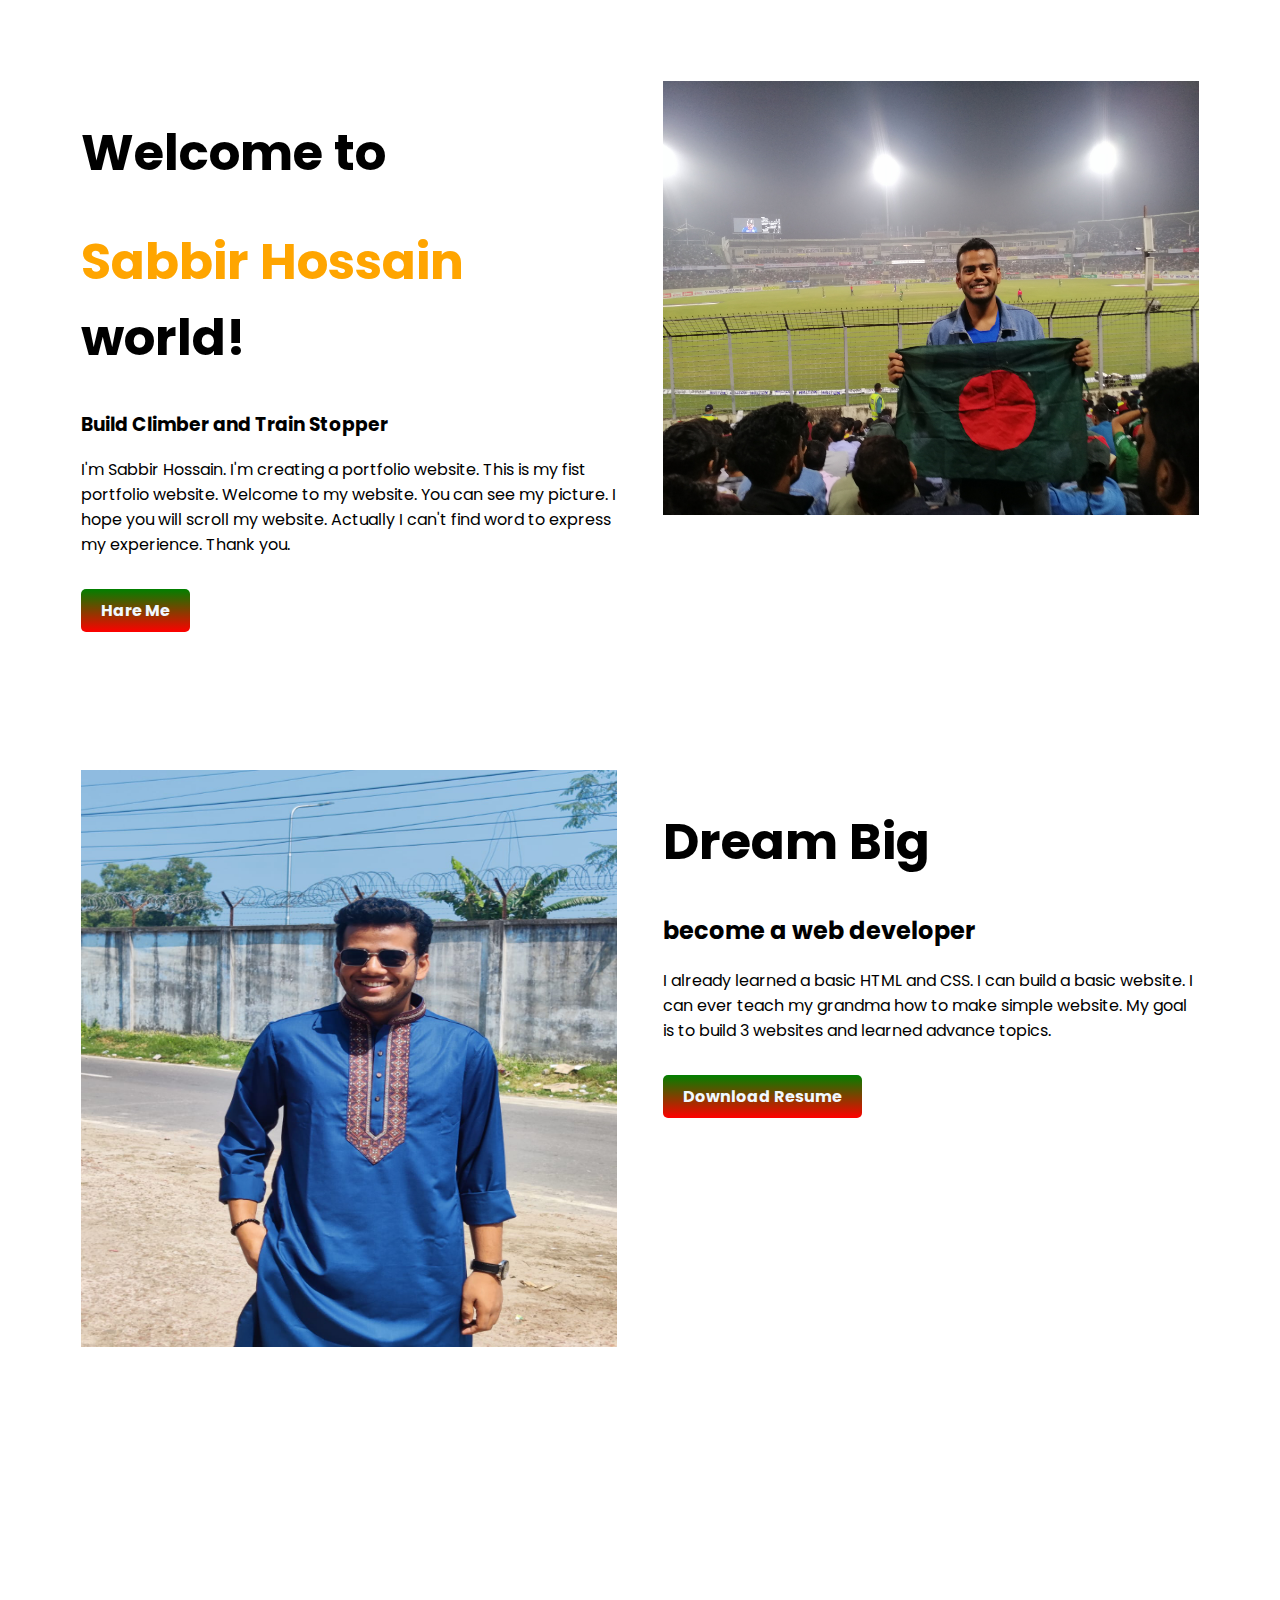
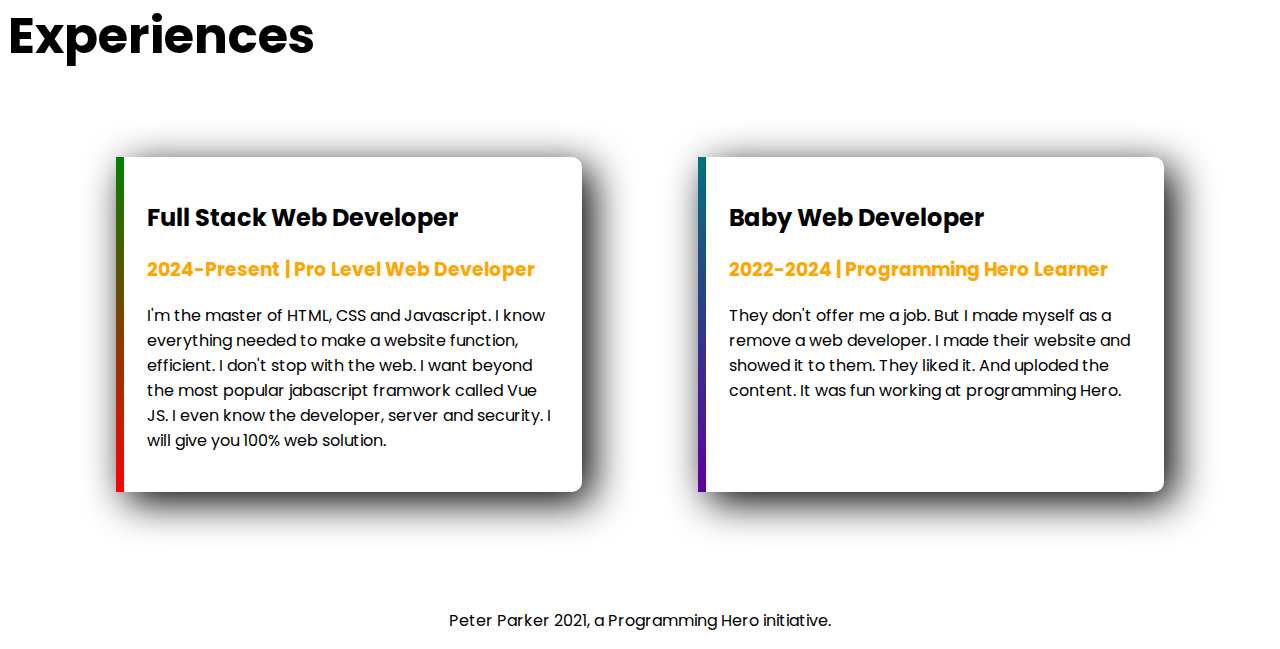
<file: Projects/Developer-Portfolio/index.html>
<!DOCTYPE html>
<html lang="en">
<head>
    <meta charset="UTF-8">
    <meta name="viewport" content="width=device-width, initial-scale=1.0">
    <title>Sabbir Hossain</title>
    <link rel="shortcut icon" href="images/bangladesh.jpg" type="image/x-icon">
    <link rel="preconnect" href="https://fonts.googleapis.com">
    <link rel="preconnect" href="https://fonts.gstatic.com" crossorigin>
    <link href="https://fonts.googleapis.com/css2?family=Poppins&display=swap" rel="stylesheet">
    <link rel="stylesheet" href="style.css">
</head>
<body>
    <section class="flexible-container">
        <div class="bangladesh">
        <h1>Welcome to</h1>
        <h1><span class="orange-color">Sabbir Hossain</span> world!</h1>
        <h3>Build Climber and Train Stopper</h3>
        <p>I'm Sabbir Hossain. I'm creating a portfolio website. This is my fist portfolio website. Welcome to my website. You can see my picture. I hope you will scroll my website. Actually I can't find word to express my experience. Thank you. </p>
        <br>
        <a target="_blank" class="link-button" href="https://www.facebook.com/sabbirhossain981">Hare Me</a>
        </div>
        <div class="bangladesh">
            <img src="images/bangladesh.jpg" alt="">
        </div>
    </section>
    <section class="flexible-container">
        <div class="bangladesh">
            <img src="images/panjabiwala.jpg" alt="">
        </div>
        <div class="bangladesh">
            <h1>Dream Big</h1>
            <h2>become a web developer</h2>
            <p>
                I already learned a basic HTML and CSS. I can build a basic website. I can ever teach my grandma how to make simple website. My goal is to build 3 websites and learned advance topics.
            </p>
            <br>
            <a target="_blank" class="link-button" href="https://www.facebook.com/sabbirhossain981">Download Resume</a>
        </div>
    </section>
    <section>
        <div>
            <h1>Experiences</h1>
        </div>
        <div class="flexible-container">
            <div id="web-dev-experience" class="experience-item">
                <h2>Full Stack Web Developer</h2>
                <h3 class="orange-color">2024-Present | Pro Level Web Developer</h3>
                <p>
                    I'm the master of HTML, CSS and Javascript. I know everything needed to make a website function, efficient. I don't stop with the web. I want beyond the most popular jabascript framwork called Vue JS. I even know the developer, server and security. I will give you 100% web solution.
                </p>
            </div>
            <div id="baby-web-dev-experience" class="experience-item">
                <h2>Baby Web Developer</h2>
                <h3 class="orange-color">2022-2024 | Programming Hero Learner</h3>
                <p>
                    They don't offer me a job. But I made myself as a remove a web developer. I made their website and showed it to them. They liked it. And uploded the content. It was fun working at programming Hero.
                </p>
            </div>
        </div>
    </section>
    <br>
    <br>
    <footer>
        <p>
            Peter Parker 2021, a Programming Hero initiative.
        </p>
    </footer>

</body>
</html>
</file>
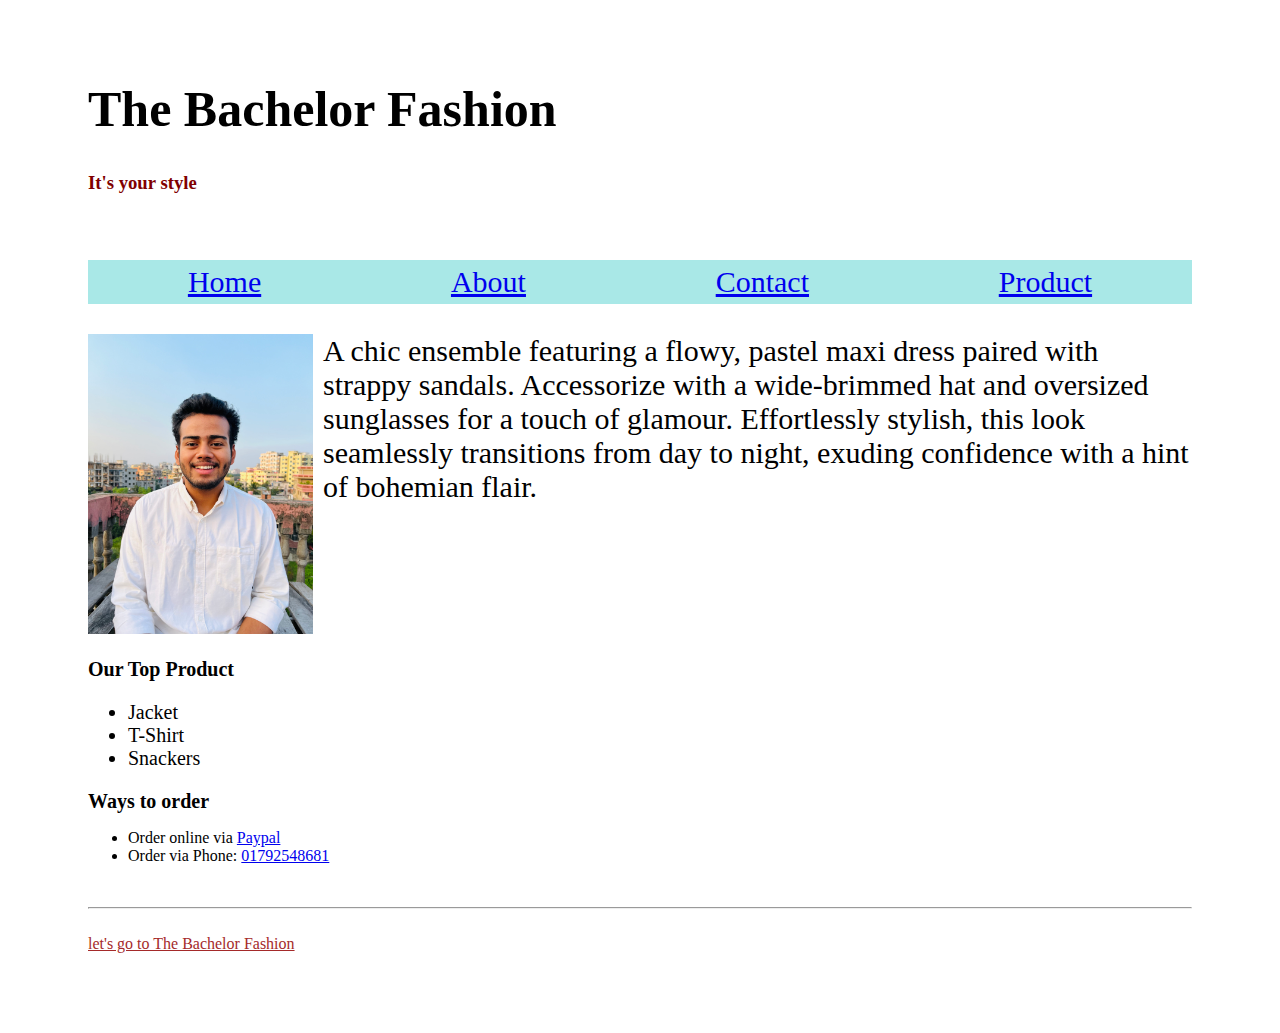
<file: Projects/My-Fashion/index.html>
<!DOCTYPE html>
<html lang="en">
<head>
    <meta charset="UTF-8">
    <meta name="viewport" content="width=device-width, initial-scale=1.0">
    <title>My Website</title>
    <link rel="stylesheet" href="fashion.css">
    <link rel="shortcut icon" href="SS.jpg" type="image/x-icon">
</head>
<body>
    <div class="full">
    <h1 class="bang">The Bachelor Fashion</h1>
    <h3 class="tanvir">It's your style</h3>
    <br>
    <div class="One">
        <ul class="usa">
            <li><a href="Home">Home</a></li>
            <li><a href="About">About</a></li>
            <li><a href="Contact">Contact</a></li>
            <li><a href="Product">Product</a></li>
        </ul>
    </div>
    <div class="mainsection">
        <div>
            <img class="photo" src="Sabbir Hossain (2).jpg" alt="">
        </div>
        <div>
            <p class="porom">
                A chic ensemble featuring a flowy, pastel maxi dress paired with strappy sandals. Accessorize with a wide-brimmed hat and oversized sunglasses for a touch of glamour. Effortlessly stylish, this look seamlessly transitions from day to night, exuding confidence with a hint of bohemian flair.
            </p>
        </div>
    </div>
    <div class="two">
        <p>Our Top Product</p>
    </div>
    <div>
        <ul class="product">
            <li>Jacket</li>
            <li>T-Shirt</li>
            <li>Snackers</li>
        </ul>
    </div>
    <h1 class="way">Ways to order</h1>
    <div>
        <ul>
            <li>Order online via <a href="Paypal">Paypal</a></li>
            <li>Order via Phone: <a href="01792548681">01792548681</a></li>
        </ul>
    </div>
    <br>
        <hr>
        <br>
    <a class="last" href="let's go to the bachelor fashion">let's go to The Bachelor Fashion</a>
    </div>
</body>
</html>
</file>
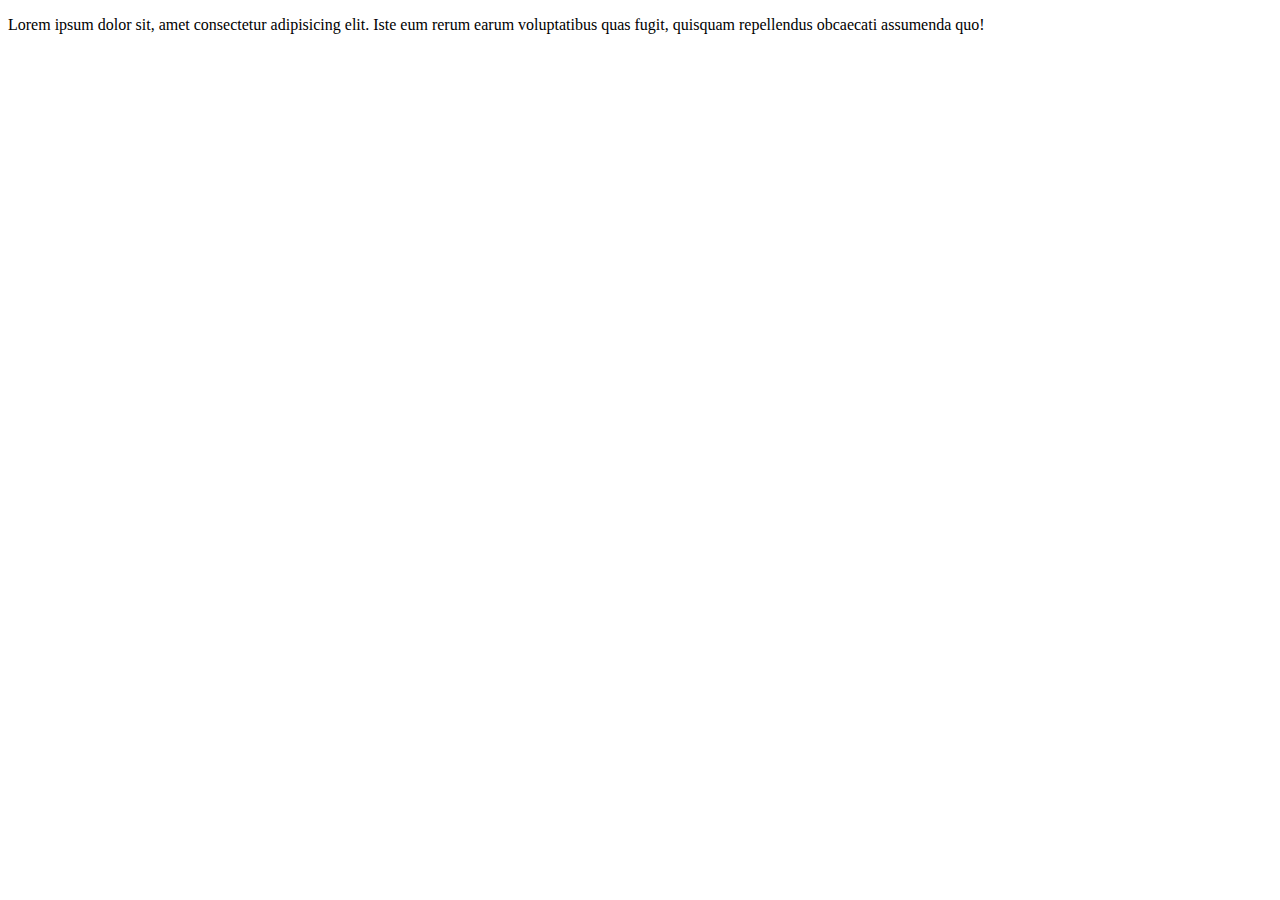
<file: Projects/my-first-repo/index.html>
<!DOCTYPE html>
<html lang="en">
<head>
    <meta charset="UTF-8">
    <meta name="viewport" content="width=, initial-scale=1.0">
    <title>My Website</title>
</head>
<body>
    <p>Lorem ipsum dolor sit, amet consectetur adipisicing elit. Iste eum rerum earum voluptatibus quas fugit, quisquam repellendus obcaecati assumenda quo!</p>
</body>
</html>
</file>
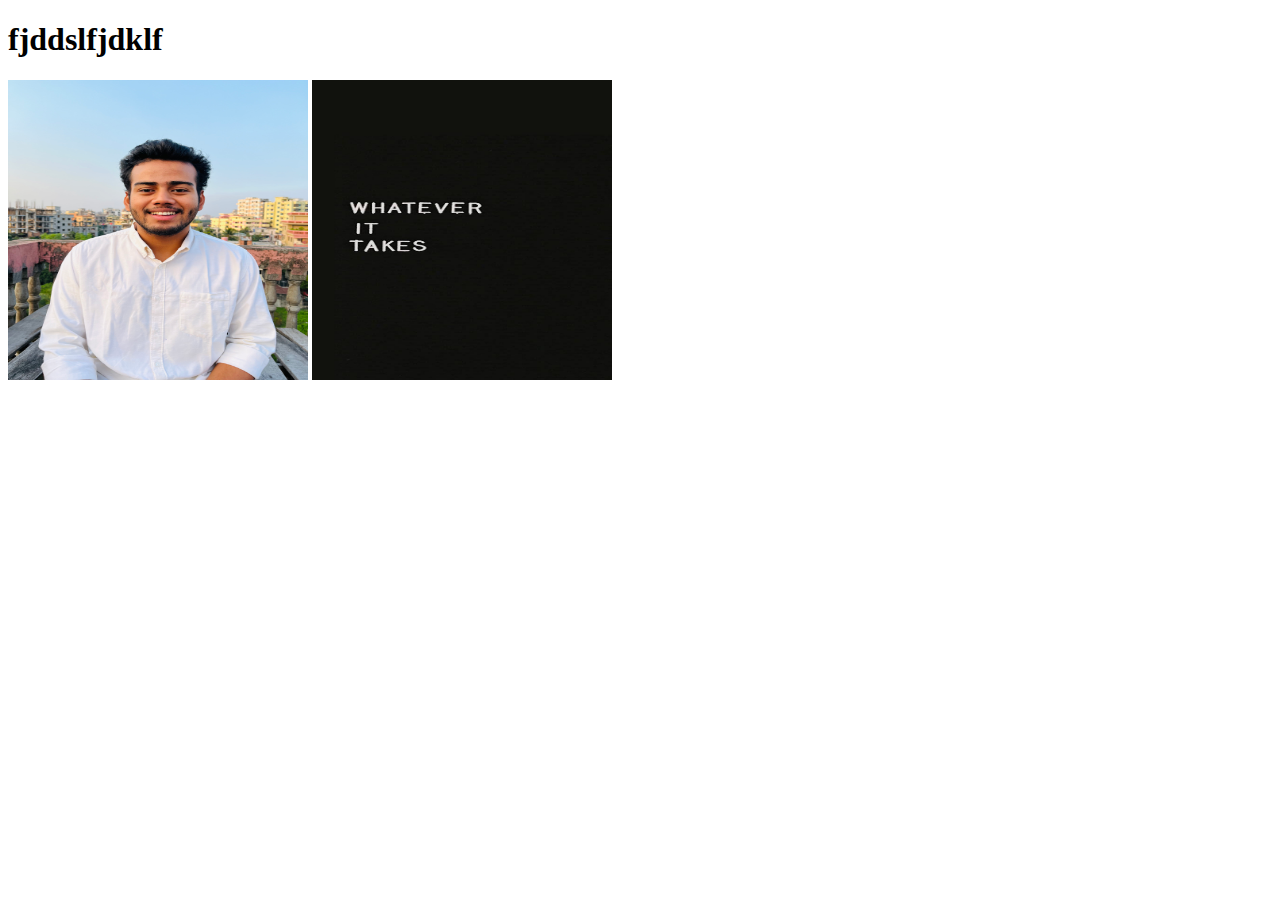
<file: Projects/my-forth-repo/index.html>
<!DOCTYPE html>
<html lang="en">
<head>
    <meta charset="UTF-8">
    <meta name="viewport" content="width=device-width, initial-scale=1.0">
    <title>Document</title>
    <link rel="stylesheet" href="style.css">
</head>
<body>
    <h1>fjddslfjdklf</h1>
    <img class="One" src="Sabbir Hossain (2).jpg" alt="">
    <img class="One" src="pxfuel.jpg" alt="">
</body>
</html>
</file>
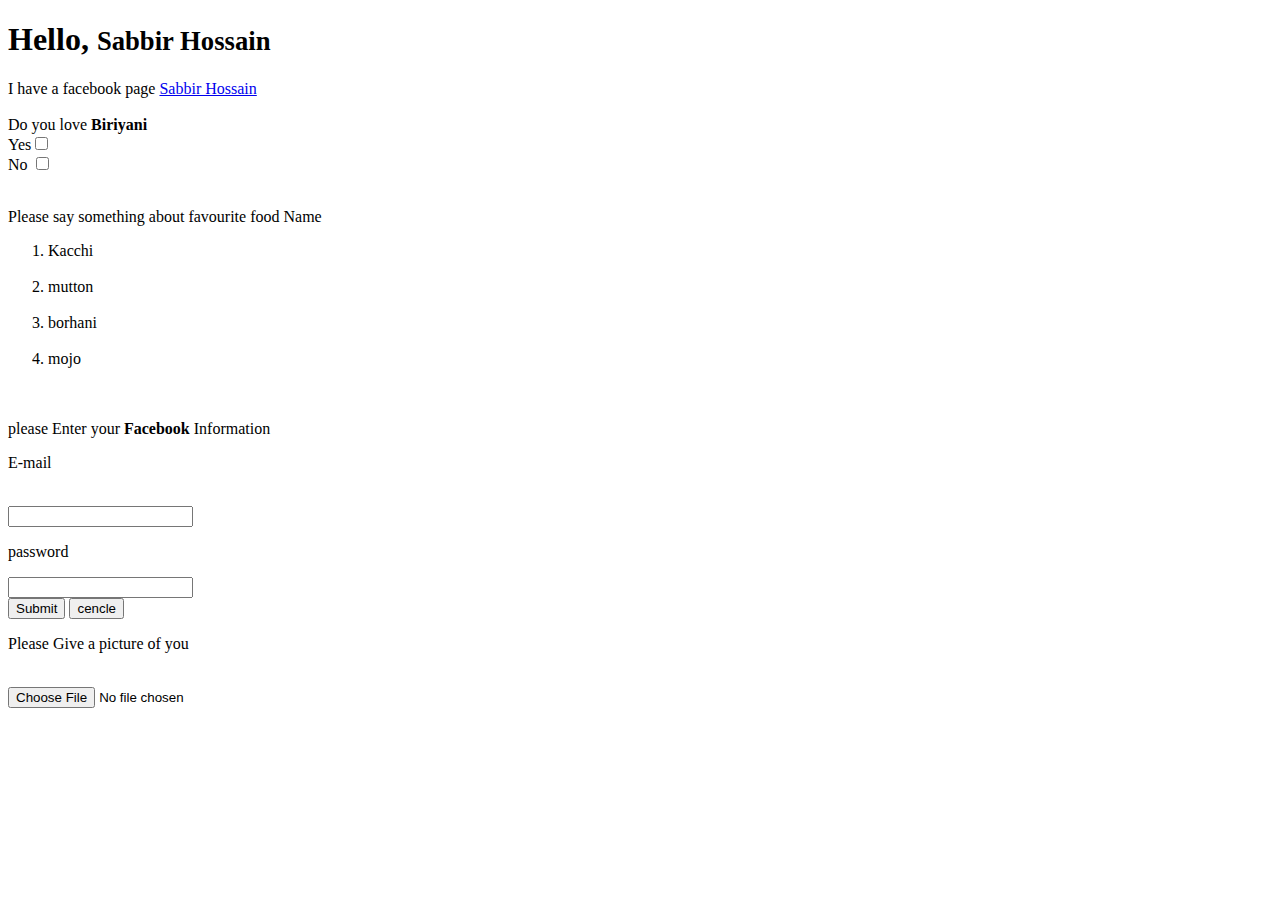
<file: My website/First-Website/First website.html>
<!DOCTYPE html>
<html lang="en">
<head>
    <meta charset="UTF-8">
    <meta name="viewport" content="width=device-width, initial-scale=1.0">
    <title>My website</title>
    <link rel="shortcut icon" href="SS.jpg" type="image/x-icon">
</head>
<body>
    <h1>Hello, <small>Sabbir Hossain</small></h1>
    I have a facebook page <a href="https://www.facebook.com/Sabbirhossain681" target="_blank">Sabbir Hossain</a><br>
   <br>
    Do you love <b>Biriyani</b><br>
    Yes<input type="checkbox"><br>
    No <input type="checkbox"><br>
    <br>
    <p>Please say something about favourite food Name</p>
    <ol>
        <li>Kacchi</li><br>
        <li>mutton</li><br>
        <li>borhani</li><br>
        <li>mojo</li><br>
        <br>
    </ol>
    <p>please Enter your <strong>Facebook</strong> Information</p>
    <p>E-mail</p><br>
    <input type="text"><br>
    <p>password</p>
    <input type="password"><br>
    <button>Submit</button>
    <button>cencle</button>
    <p>Please Give a picture of you</p><br>
    <input type="file">
</body>
</html>
</file>
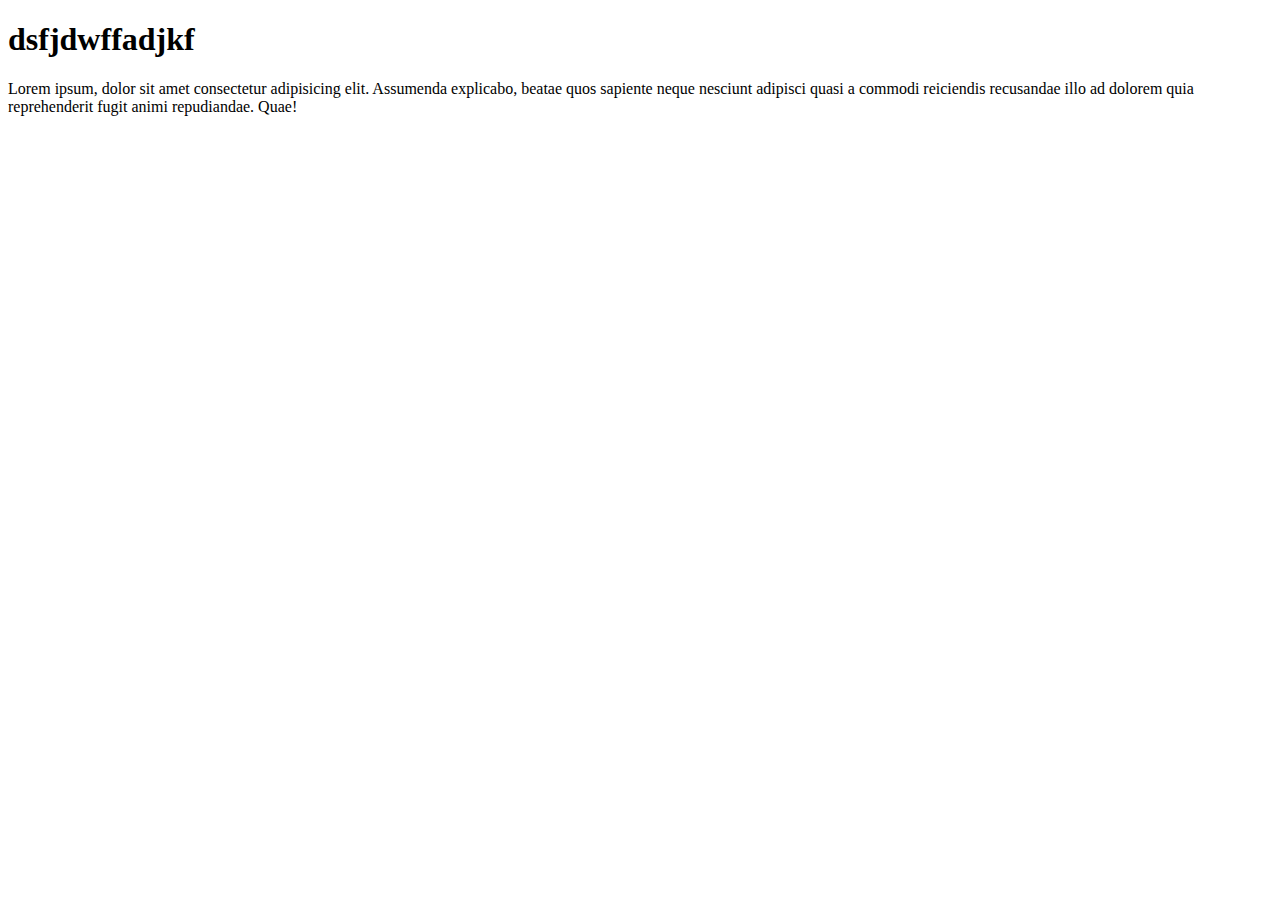
<file: Projects/my-third-repo/third.html>
<!DOCTYPE html>
<html lang="en">
<head>
    <meta charset="UTF-8">
    <meta name="viewport" content="width=device-width, initial-scale=1.0">
    <title>Document</title>
</head>
<body>
    <h1>dsfjdwffadjkf</h1>
    <p>Lorem ipsum, dolor sit amet consectetur adipisicing elit. Assumenda explicabo, beatae quos sapiente neque nesciunt adipisci quasi a commodi reiciendis recusandae illo ad dolorem quia reprehenderit fugit animi repudiandae. Quae!</p>
</body>
</html>
</file>
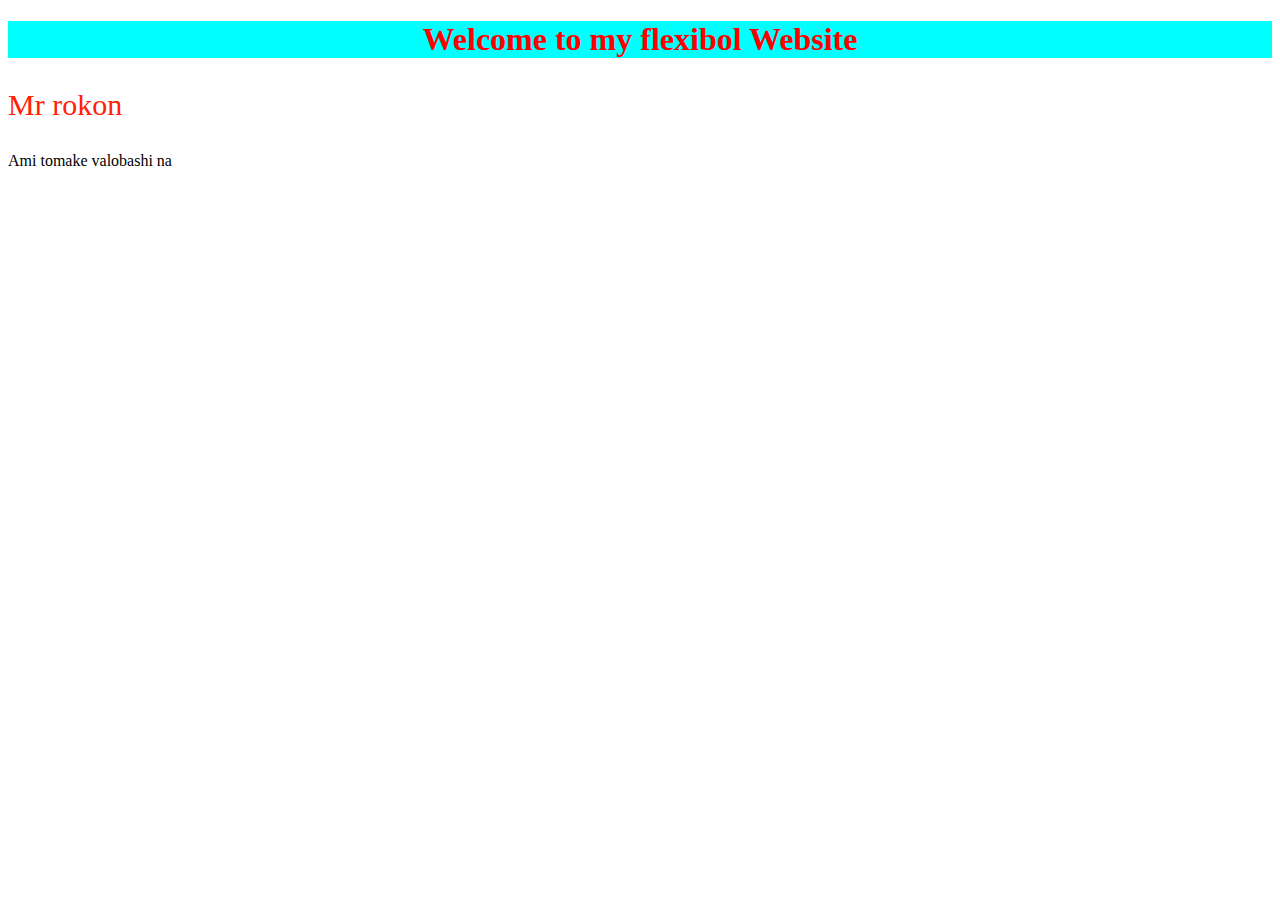
<file: Projects/Pretty-CSS/Flexibol.html>
<!DOCTYPE html>
<html lang="en">
<head>
    <meta charset="UTF-8">
    <meta name="viewport" content="width=device-width, initial-scale=1.0">
    <title>My flexibol Website</title>
    <link rel="stylesheet" href="CSS/main.css">
</head>
<body>
    <h1>Welcome to my flexibol Website</h1>
    <p id="s">Mr rokon</p>
    <p>Ami tomake valobashi na</p>
</body>
</html>
</file>
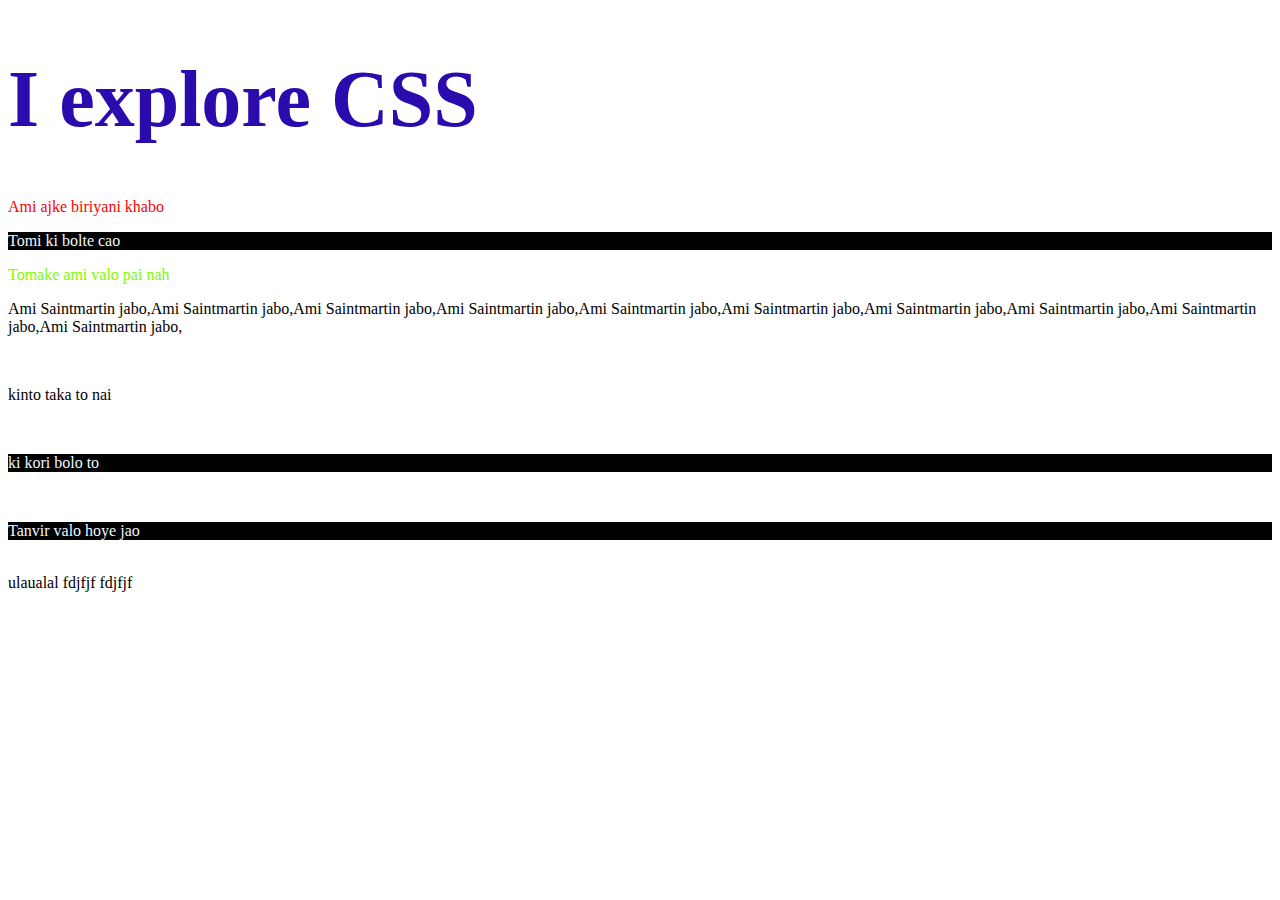
<file: Projects/Pretty-CSS/Pretty CSS.html>
<!DOCTYPE html>
<html lang="en">
<head>
    <meta charset="UTF-8">
    <meta name="viewport" content="width=device-width, initial-scale=1.0">
    <title>Explore CSS today</title>
    <link rel="shortcut icon" href="Sabbir Hossain (2).jpg" type="image/x-icon">
    <style>
            #Mofu{
                color: red;
  
            }
            h1{
                color:#2c0bae;
                font-size: 80px;
            }
            #gh{
                color: lawngreen;
            }
            .Riad{
                color: aliceblue;
                background-color: black;
            }
    </style>

</head>
<body>
    <h1>I explore CSS</h1>
    <p id="Mofu">Ami ajke biriyani khabo</p>
    <p class="Riad">Tomi ki bolte cao</p>
    <p id="gh">Tomake ami valo pai nah</p>
    <p>Ami Saintmartin jabo,Ami Saintmartin jabo,Ami Saintmartin jabo,Ami Saintmartin jabo,Ami Saintmartin jabo,Ami Saintmartin jabo,Ami Saintmartin jabo,Ami Saintmartin jabo,Ami Saintmartin jabo,Ami Saintmartin jabo,</p><br>
    <p>kinto taka to nai</p><br>
    <p class="Riad">ki kori bolo to</p><br>
    <p class="Riad">Tanvir valo hoye jao</p><br>
    <div>
        <li>ulaualal fdjfjf fdjfjf</li>

    </div>
    
</body>
</html>
</file>
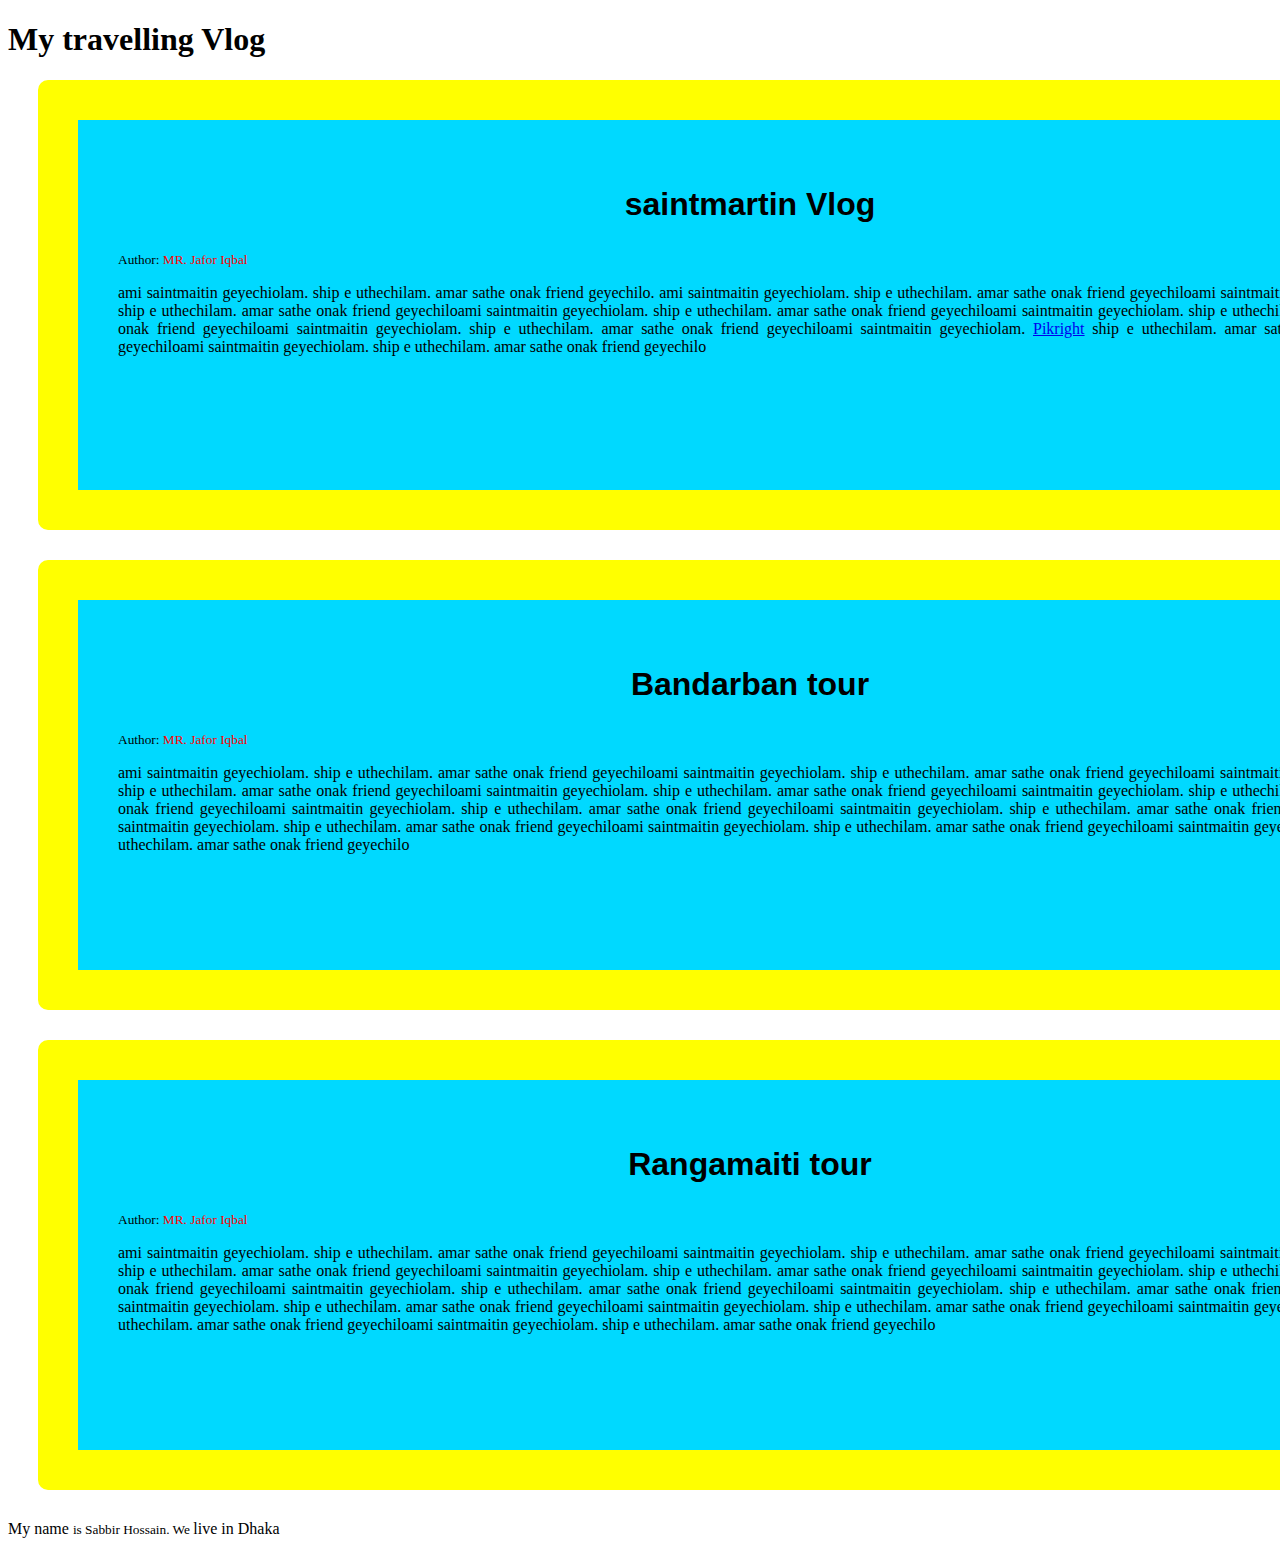
<file: Projects/Pretty-CSS/Vlog.html>
<!DOCTYPE html>
<html lang="en">
<head>
    <meta charset="UTF-8">
    <meta name="viewport" content="width=device-width, initial-scale=1.0">
    <title>My travelling Vlog</title>
    <style>
            .st{
                color: rgb(0, 0, 0);
                background-color: rgb(0, 217, 255);
                border: 40px solid yellow;
                border-radius: 10px;
                margin: 10px 20px 30px 30px;
                padding: 40px;
                padding-bottom: 30px;
                height: 300px;
                width: 100%;
                text-align: justify;
            }
            .s{
                color: rgb(255, 0, 0);
            }
            .blog{
                    text-align: center;
                    font-size: 2em;
                    font-family:Arial, Helvetica, sans-serif ;
                    font-weight: 700;
            }


    </style>

</head>
<body>
    <h1>My travelling Vlog</h1>
    <div class="st">
        <h2  class="blog">saintmartin Vlog</h2>
        <small>Author: <span class="s">MR. Jafor Iqbal</span></small>
        <p>ami saintmaitin geyechiolam. ship e uthechilam. amar sathe onak friend geyechilo. ami saintmaitin geyechiolam. ship e uthechilam. amar sathe onak friend geyechiloami saintmaitin geyechiolam. ship e uthechilam. amar sathe onak friend geyechiloami saintmaitin geyechiolam. ship e uthechilam. amar sathe onak friend geyechiloami saintmaitin geyechiolam. ship e uthechilam. amar sathe onak friend geyechiloami saintmaitin geyechiolam. ship e uthechilam. amar sathe onak friend geyechiloami saintmaitin geyechiolam. <a href="http://www.facebook.com/groups/pikright" target="_blank">Pikright</a> ship e uthechilam. amar sathe onak friend geyechiloami saintmaitin geyechiolam. ship e uthechilam. amar sathe onak friend geyechilo</p>
    </div>
    <div class="st">
        <h2 class="blog">Bandarban tour</h2>
        <small>Author: <span class="s">MR. Jafor Iqbal</span></small>
        <p>ami saintmaitin geyechiolam. ship e uthechilam. amar sathe onak friend geyechiloami saintmaitin geyechiolam. ship e uthechilam. amar sathe onak friend geyechiloami saintmaitin geyechiolam. ship e uthechilam. amar sathe onak friend geyechiloami saintmaitin geyechiolam. ship e uthechilam. amar sathe onak friend geyechiloami saintmaitin geyechiolam. ship e uthechilam. amar sathe onak friend geyechiloami saintmaitin geyechiolam. ship e uthechilam. amar sathe onak friend geyechiloami saintmaitin geyechiolam. ship e uthechilam. amar sathe onak friend geyechiloami saintmaitin geyechiolam. ship e uthechilam. amar sathe onak friend geyechiloami saintmaitin geyechiolam. ship e uthechilam. amar sathe onak friend geyechiloami saintmaitin geyechiolam. ship e uthechilam. amar sathe onak friend geyechilo</p>
    </div>
    <div class="st">
        <h2 class="blog">Rangamaiti tour</h2>
        <small>Author: <span class="s">MR. Jafor Iqbal</span></small>
        <p>ami saintmaitin geyechiolam. ship e uthechilam. amar sathe onak friend geyechiloami saintmaitin geyechiolam. ship e uthechilam. amar sathe onak friend geyechiloami saintmaitin geyechiolam. ship e uthechilam. amar sathe onak friend geyechiloami saintmaitin geyechiolam. ship e uthechilam. amar sathe onak friend geyechiloami saintmaitin geyechiolam. ship e uthechilam. amar sathe onak friend geyechiloami saintmaitin geyechiolam. ship e uthechilam. amar sathe onak friend geyechiloami saintmaitin geyechiolam. ship e uthechilam. amar sathe onak friend geyechiloami saintmaitin geyechiolam. ship e uthechilam. amar sathe onak friend geyechiloami saintmaitin geyechiolam. ship e uthechilam. amar sathe onak friend geyechiloami saintmaitin geyechiolam. ship e uthechilam. amar sathe onak friend geyechiloami saintmaitin geyechiolam. ship e uthechilam. amar sathe onak friend geyechilo</p>
    </div>
    <p>My name <small>is Sabbir Hossain. We </small>live in Dhaka</p>

</body>
</html>
</file>
<file: Projects/Developer-Portfolio/style.css>
body{
    font-family: 'Poppins', sans-serif;
}
h1{
    font-size: 50px;
}
.orange-color{
    color: orange;
}
.bangladesh{
    width: 50%;
    padding: 2%;
}
.bangladesh img{
    height: 80%;
    width: 100%;
}
.flexible-container{
    display: flex;
    padding: 50px;
}
.link-button{
    color: aliceblue;
    font-weight: 700;
    text-decoration: none;
    background-image: linear-gradient(green, red);
    padding: 10px 20px;
    border-radius: 5px;
}
.experience-item{
    width: 40%;
    margin-left: 5%;
    margin-right: 5%;
    padding: 2%;
    border-radius: 10px;
    box-shadow: 10px 10px 40px;
}
#web-dev-experience{
    border-left: 8px solid;
    border-image: linear-gradient(green, red);
    border-image-slice: 1;
}
#baby-web-dev-experience{
    border-left: 8px solid;
    border-image: linear-gradient(rgb(0, 113, 128), rgb(97, 0, 157));
    border-image-slice: 1;
}
footer{
    text-align: center;
}
</file>
<file: Projects/My-Fashion/fashion.css>
.One ul{
    display:flex;
    list-style-type: none;
    font-size: 20px;
    padding: 5px;
    justify-content: space-around;
    background-color: rgb(169, 232, 231);
    font-size: 30px;
    font-weight:500;
    color: black;
}
.bang{
    font-weight: 900;
    font-size: 50px;
}
.photo{
    height: 300px;
}
.mainsection{
    display: flex;
}  
.porom{
    font-size: 30px;
    margin-left: 10px;
    margin-top: 0%;
}
.two{
    font-style: normal;
    font-size: 20px;
    font-weight: 600;
}
.product{
    font-size: 20px;
}
.way{
    font-size: 20px;
    font-weight: 600;
}
.full{
    margin: 80px;
}
.tanvir{
    color: maroon;
}
.last{
    color: brown;
}
</file>
<file: Projects/my-forth-repo/style.css>
.One{
    width: 300px;
    height: 300px;
}
</file>
<file: Projects/Pretty-CSS/CSS/main.css>
h1{
    color: red;
    text-align: center;
    background-color: cyan;

}
#s{
    color: rgb(255, 34, 5);
    font-size: 30px;
}
</file>
